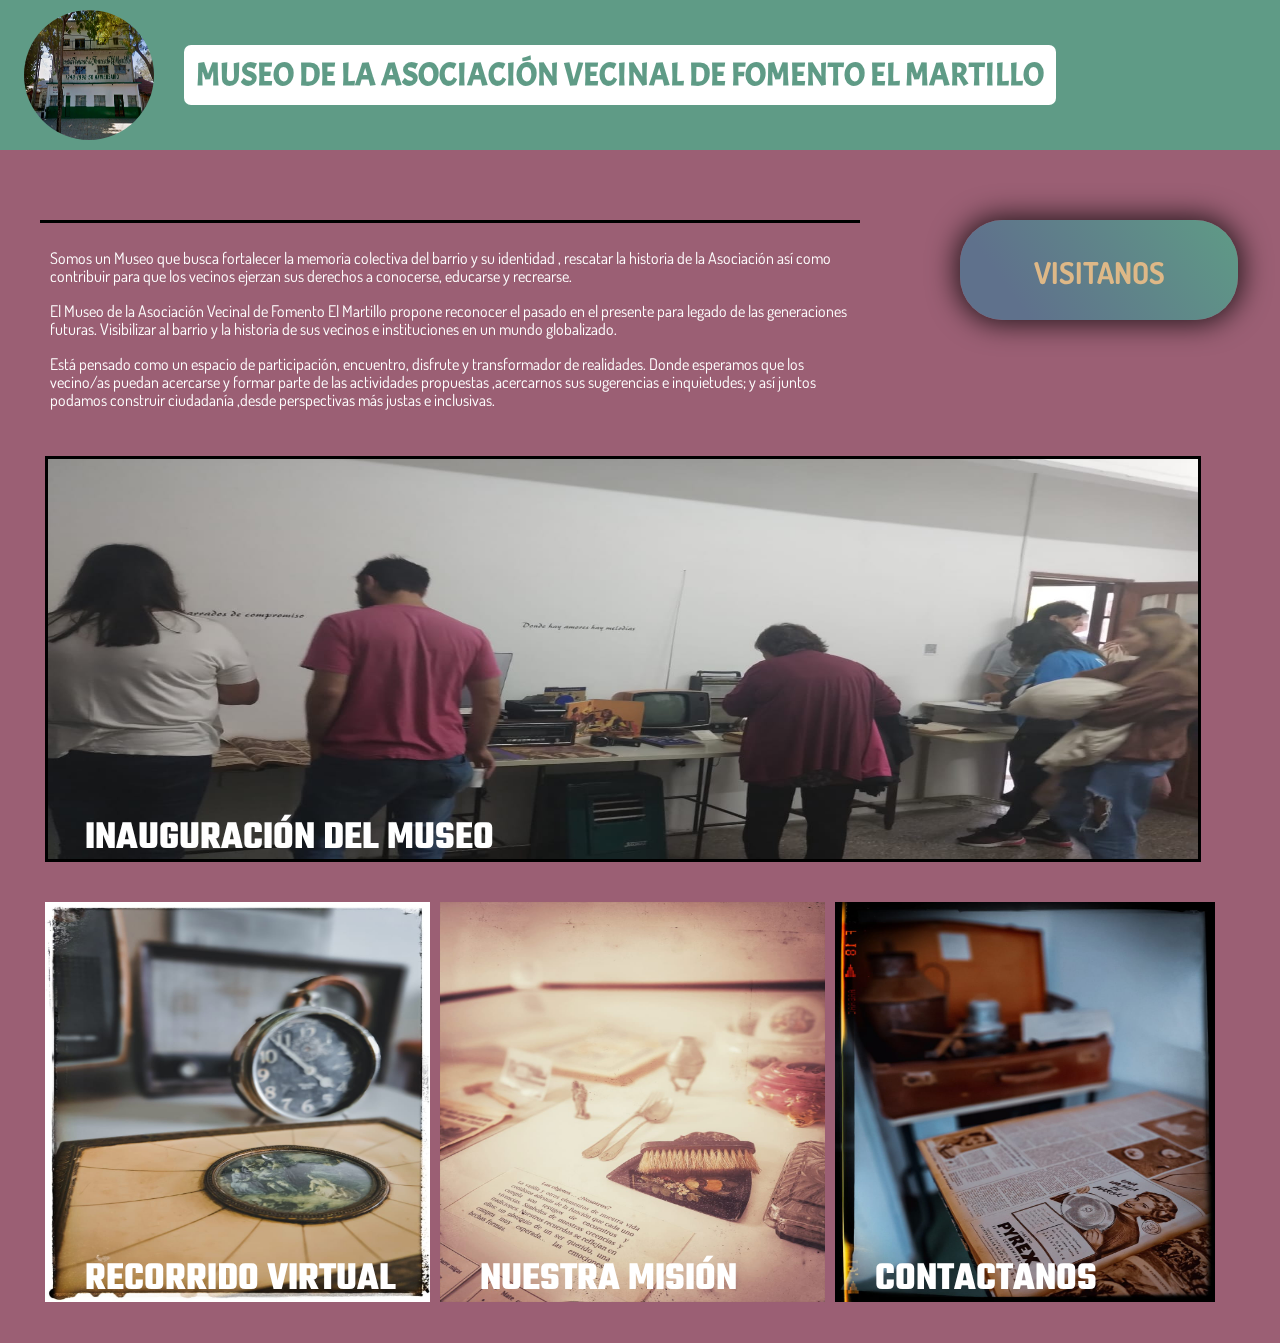
<file: index.html>
<!DOCTYPE html>
<html lang="en">
    <head>
        <meta charset="UTF-8">
        <meta name="viewport" content="width=device-width, initial-scale=1.0">
        <title>Museo pruebas</title>
        <link rel="preconnect" href="https://fonts.googleapis.com">
        <link rel="preconnect" href="https://fonts.gstatic.com" crossorigin>
        <link href="https://fonts.googleapis.com/css2?family=Acme&display=swap"
            rel="stylesheet">
        <link
            href="https://fonts.googleapis.com/css2?family=Teko:wght@300..700&display=swap"
            rel="stylesheet">
        <link
            href="https://fonts.googleapis.com/css2?family=Dosis:wght@200..800&display=swap"
            rel="stylesheet">
        <link rel="stylesheet" href="estilos.css">
        <link rel="stylesheet" href="normalize.css">
    </head>
    <body>
        <header>
            <img src="img/entradaAsocFomento.png" alt="entradaAsocFomento"
                class="fotocab">
            <h1>MUSEO DE LA ASOCIACIÓN VECINAL DE FOMENTO EL MARTILLO </h1>
        </header>
    </body>
    <section id="contenedor">
        <article class="objetivos">
            <p>Somos un Museo que busca fortalecer la memoria colectiva del
                barrio y su identidad , rescatar la historia de la Asociación
                así como contribuir para que los vecinos ejerzan sus derechos a
                conocerse, educarse y recrearse. <br>
            </p>
            <p>
                El Museo de la Asociación Vecinal de Fomento El Martillo propone
                reconocer el pasado en el presente para legado de las
                generaciones futuras. Visibilizar al barrio y la historia de sus
                vecinos e instituciones en un mundo globalizado. <br>
            </p>
            <p>
                Está pensado como un espacio de participación,
                encuentro, disfrute y transformador de realidades. Donde
                esperamos que los vecino/as puedan acercarse y formar parte de
                las actividades propuestas ,acercarnos sus sugerencias e
                inquietudes; y así juntos podamos construir ciudadanía ,desde
                perspectivas más justas e inclusivas.
            </p>
        </article>

        <article id="informacion">
            <h2>VISITANOS</h2>
            <p>Sabados de 9:30hs a 13hs en Nápoles 6825</p>
        </article>
    </section>

    <section id="contenedor2">
        <article id="parte1">
            <img src="img/actividades.jpeg"
                alt="nuestra mision" id="actividades">
            <h3>INAUGURACIÓN DEL MUSEO</h3>
        </article>
        <article id="subcontenedor">
            <a href="recorrido.html">
                <div id="apartado1">
                    <img src="img/recorrido.jpeg"
                        alt="muestra" id="muestra">
                    <h3>RECORRIDO VIRTUAL</h3>
                </div>
            </a>
            <a href="mision.html">
                <div id="apartado2">
                    <img src="img/mision.jpeg"
                        alt="muestra2" id="muestra2">
                    <h3>NUESTRA MISIÓN</h3>
                </div>
            </a>
            <a href="contacto.html">
                <div id="apartado3">
                    <img src="img/contacto.jpeg"
                        alt="muestra3" id="muestra3">
                    <h3>CONTACTANOS</h3>
                </div>
            </a>
        </article>
    </section>
</html>
</file>
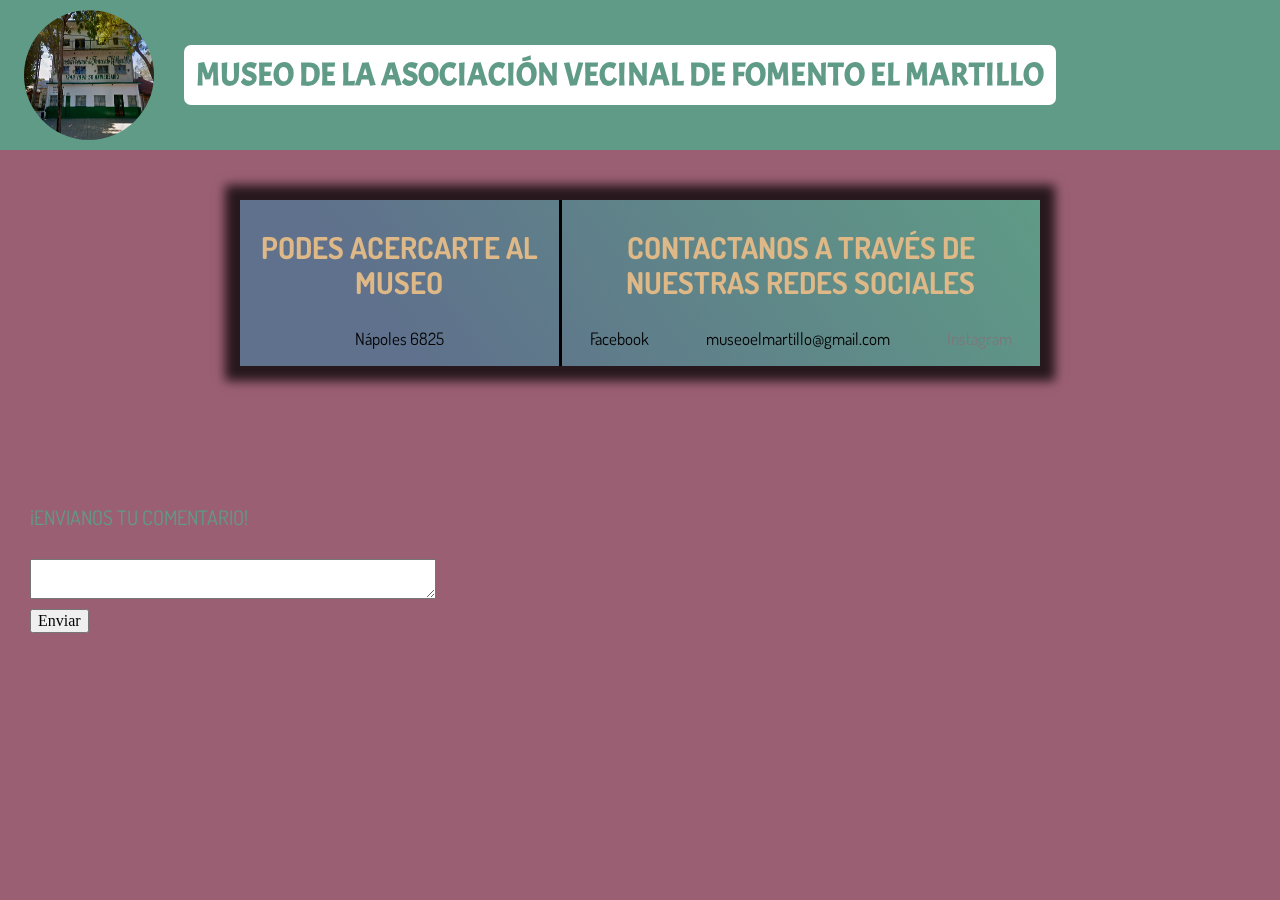
<file: contacto.html>
<!DOCTYPE html>
<html lang="en">
    <head>
        <meta charset="UTF-8">
        <meta name="viewport" content="width=device-width, initial-scale=1.0">
        <link rel="stylesheet"
            href="https://cdnjs.cloudflare.com/ajax/libs/font-awesome/6.5.1/css/all.min.css"
            integrity="sha512-DTOQO9RWCH3ppGqcWaEA1BIZOC6xxalwEsw9c2QQeAIftl+Vegovlnee1c9QX4TctnWMn13TZye+giMm8e2LwA=="
            crossorigin="anonymous" referrerpolicy="no-referrer" />
        <title>INFORMACION DE CONTACTO</title>
        <link rel="preconnect" href="https://fonts.googleapis.com">
        <link rel="preconnect" href="https://fonts.gstatic.com" crossorigin>
        <link href="https://fonts.googleapis.com/css2?family=Acme&display=swap"
            rel="stylesheet">
        <link
            href="https://fonts.googleapis.com/css2?family=Teko:wght@300..700&display=swap"
            rel="stylesheet">
        <link
            href="https://fonts.googleapis.com/css2?family=Dosis:wght@200..800&display=swap"
            rel="stylesheet">
        <link rel="stylesheet" href="estilos.css">
        <link rel="stylesheet" href="normalize.css">
    </head>
    <body>
        <header>
            <a href="index.html">
                <img src="img/entradaAsocFomento.png" alt="entradaAsocFomento"
                    class="fotocabc">
            </a>
            <h1 class="esp">MUSEO DE LA ASOCIACIÓN VECINAL DE FOMENTO EL MARTILLO </h1>
        </header>
    </body>
    <main class="contactanos">
        <div id="acercarte">
            <h3>PODES ACERCARTE AL MUSEO </h3>
            <a
                href="https://www.google.com/maps/place/N%C3%A1poles+6825,+B7608JAQ+Mar+del+Plata,+Provincia+de+Buenos+Aires/@-38.0322701,-57.6753848,12z/data=!4m6!3m5!1s0x9584dee3561aad67:0x8be7d644df5c86c5!8m2!3d-38.0324341!4d-57.5929827!16s%2Fg%2F11lj0cj647?entry=ttu"
                target="_blank"><i
                    class="fa-solid fa-location-dot"
                    style="color: #1c923f;"></i> Nápoles 6825</a>
        </div>

        <div id="redes">
            <h3>CONTACTANOS A TRAVÉS DE NUESTRAS REDES SOCIALES</h3>
            <div id="nombreredes">
                <a
                    href="https://www.facebook.com/museo.de.la.asociacion.vecinal.de.foment.2023"
                    target="_blank"><i class="fa-brands fa-facebook"
                        style="color: #74C0FC;"></i> Facebook</a>
                <p id="mail"><i
                        class="fa-solid fa-envelope"></i>museoelmartillo@gmail.com</p>
                <p><i class="fa-brands fa-instagram"
                        style="color: #7a7a7a;"></i> Instagram</p>

            </div>

        </div>
    </main>

    <div id="comentarios">
        <form action method class="formulario">
            <p>
                <label for="comentario"><i
                        class="fa-solid fa-comment-dots"></i>¡ENVIANOS TU
                    COMENTARIO!</label>
                <textarea name="comentario"></textarea>
                <input type="submit" value="Enviar" id="btnenv">
            </p>

        </div>

    </html>
</file>
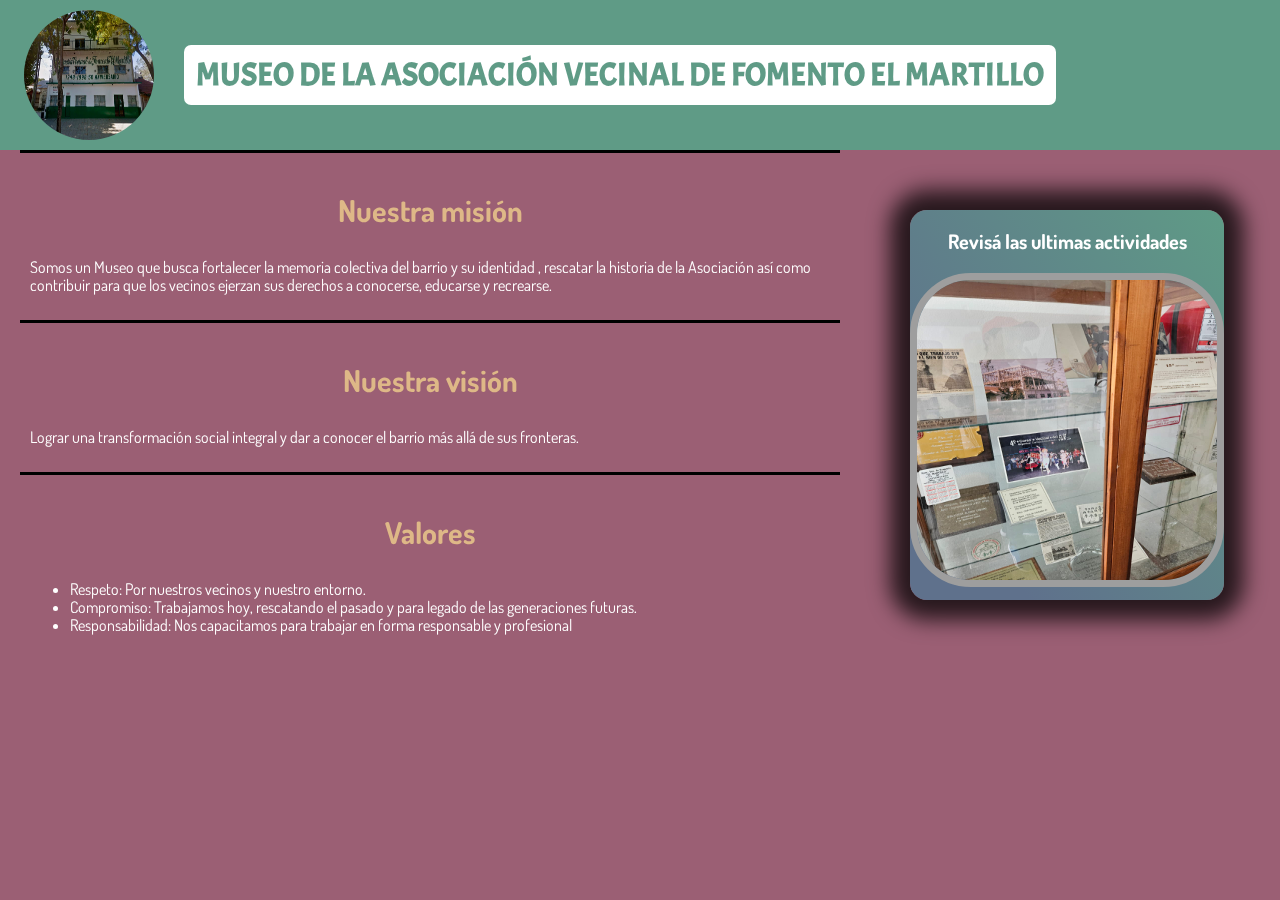
<file: mision.html>
<!DOCTYPE html>
<html lang="en">
    <head>
        <meta charset="UTF-8">
        <meta name="viewport" content="width=device-width, initial-scale=1.0">
        <title>NUESTRA MISIÓN</title>
        <link rel="preconnect" href="https://fonts.googleapis.com">
        <link rel="preconnect" href="https://fonts.gstatic.com" crossorigin>
        <link href="https://fonts.googleapis.com/css2?family=Acme&display=swap"
            rel="stylesheet">
        <link
            href="https://fonts.googleapis.com/css2?family=Teko:wght@300..700&display=swap"
            rel="stylesheet">
        <link
            href="https://fonts.googleapis.com/css2?family=Dosis:wght@200..800&display=swap"
            rel="stylesheet">
        <link rel="stylesheet" href="estilos.css">
        <link rel="stylesheet" href="normalize.css">
    </head>
    <body>
        <header>
            <a href="index.html">
            <img src="img/entradaAsocFomento.png" alt="entradaAsocFomento"
                class="fotocabc">
            </a>
            <h1 class="esp">MUSEO DE LA ASOCIACIÓN VECINAL DE FOMENTO EL MARTILLO </h1>
        </header>
    </body>
    <div id="contienetodo">
        <section class="contenedormision">
            <article class="objetivos">
                <h3>Nuestra misión</h3>
                <p>Somos un Museo que busca fortalecer la memoria colectiva del barrio y su identidad , rescatar la historia de la Asociación así como contribuir para que los vecinos ejerzan sus derechos a conocerse, educarse y recrearse.<br>
                </p>
            </article>
            <article class="objetivos">
                <h3>Nuestra visión</h3>
                <p>
                    Lograr una transformación social integral y dar a conocer el barrio más allá de sus fronteras.
                </p>
            </article>
            <article class="objetivos">
                <h3>Valores</h3>
                <ul>
                    <li>Respeto: Por nuestros vecinos y nuestro entorno.</li>
                    <li>Compromiso: Trabajamos hoy, rescatando el pasado y para legado de las generaciones futuras.</li>
                    <li>Responsabilidad: Nos capacitamos para trabajar en forma responsable y profesional</li>
                </ul>
            </article>
        </section>
        <a href="actividades.html">
        <section class="contenedormision1">
            <h3>Revisá las ultimas actividades</h3>
            <img src="img/actividades2.jpeg"
                alt="revisaract" id="iractividades">
        </section>
        </a>
    </div>
</html>
</file>
<file: estilos.css>
body {
    margin-top: 0px;
    top: 0px;
    background-color: #9B5F74;
}

h1 {
    font-family: "Acme", sans-serif;
    padding: 12px;
    background-color: white;
    mix-blend-mode: screen;
    border-radius: 7px;
}


header {
    width: 100%;
    display: flex;
    flex-direction: row;
    justify-content: center;
    height: 150px;
    align-items: center;
    background-color: #5F9B86;
    margin-top: 0px;
    top: 0px;
    z-index: 3;

}

header img {
    width: 130px;
    height: 130px;
    border-radius: 200px;
    margin-left: -200px;
    margin-right: 30px;
}

/*--------------------------------------------INTRODUCCION-----------------------------------*/
#contenedor {
    display: flex;
    flex-direction: row;
    margin: 70px 0px 20px 40px;

}

.objetivos {
    max-width: 800px;
    font-family: "Dosis", sans-serif;
    border-top: 3px solid black;
    padding: 10px;
    color: white;
}

.objetivos h3 {
    color: burlywood;
    font-size: 30px;
    text-align: center;
}

.objetivos img {
    width: 100%;
    filter: drop-shadow(8px -6px 5px #000000);
    -webkit-filter: drop-shadow(8px -6px 5px #000000);
    -moz-filter: drop-shadow(8px -6px 5px #000000);
    z-index: 1;
}


#informacion {
    margin-left: 100px;
    height: 100px;
    background: #5f9b86;
    background: linear-gradient(216deg, #5f9b86 0%, #5f718c 80%);
    background: -webkit-linear-gradient(216deg, #5f9b86 0%, #5f718c 80%);
    background: -moz-linear-gradient(216deg, #5f9b86 0%, #5f718c 80%);
    box-shadow: 0px 0px 28px 4px rgba(0, 0, 0, 0.75);
    -webkit-box-shadow: 0px 0px 28px 4px rgba(0, 0, 0, 0.75);
    -moz-box-shadow: 0px 0px 28px 4px rgba(0, 0, 0, 0.75);
    border-radius: 43px 43px 43px 43px;
    -webkit-border-radius: 43px 43px 43px 43px;
    -moz-border-radius: 43px 43px 43px 43px;
    display: flex;
    flex-direction: column;
    align-items: center;
    transition: all 1s ease;
}

#informacion:hover {
    height: 150px;
}

#informacion:hover p {
    opacity: 1;

}

#informacion h2 {
    font-family: "Dosis", sans-serif;
    color: burlywood;
    font-size: 30px;
    /* text-align: center; */
    padding: 10px;

}

#informacion p {
    margin-top: -10px;
    color: white;
    opacity: 0;
    transition: all 1s ease;
    font-family: "Dosis", sans-serif;
    padding: 10px;
}

/*-----------------------------------------CONTENEDOR 2--------------------------------------------------*/
#contenedor2 {
    max-width: 1150px;
    margin-left: 45px;
}

#actividades {
    width: 100%;
    height: 400px;
    border: 3px solid black;
    z-index: 1;
    transition: all 0.5s ease;
}

#actividades:hover {
    cursor: pointer;
    box-shadow: 0px 0px 27px 20px rgba(0, 0, 0, 0.75);
    -webkit-box-shadow: 0px 0px 27px 20px rgba(0, 0, 0, 0.75);
    -moz-box-shadow: 0px 0px 27px 20px rgba(0, 0, 0, 0.75);
}

#contenedor2 h3 {
    z-index: 2;
    margin-top: -50px;
    margin-left: 40px;
    color: white;
    font-family: "Teko", sans-serif;
    font-size: 40px;
}




#subcontenedor {
    display: flex;
    flex-direction: row;
}

#subcontenedor a {
    text-decoration: none;
}


#muestra:hover {
    cursor: pointer;
    box-shadow: 0px 0px 27px 20px rgba(0, 0, 0, 0.75);
    -webkit-box-shadow: 0px 0px 27px 20px rgba(0, 0, 0, 0.75);
    -moz-box-shadow: 0px 0px 27px 20px rgba(0, 0, 0, 0.75);
}

#muestra {
    width: 385px;
    height: 400px;
    transition: all 0.5s ease;
    margin-right: 10px;
}


#muestra2 {
    width: 385px;
    height: 400px;
    transition: all 0.5s ease;
    margin-right: 10px;
}

#muestra2:hover {
    cursor: pointer;
    box-shadow: 0px 0px 27px 20px rgba(0, 0, 0, 0.75);
    -webkit-box-shadow: 0px 0px 27px 20px rgba(0, 0, 0, 0.75);
    -moz-box-shadow: 0px 0px 27px 20px rgba(0, 0, 0, 0.75);
}

#muestra3 {
    width: 380px;
    height: 400px;
    transition: all 0.5s ease;
}

#muestra3:hover {
    cursor: pointer;
    box-shadow: 0px 0px 27px 20px rgba(0, 0, 0, 0.75);
    -webkit-box-shadow: 0px 0px 27px 20px rgba(0, 0, 0, 0.75);
    -moz-box-shadow: 0px 0px 27px 20px rgba(0, 0, 0, 0.75);
}


/*-----------------------------------------------------------------------------------------------*/
/*------------------------------------CONTACTO----------------------------------------------------*/
/*--------------------------------------------------------------------------------------------*/

.fotocabc {
    margin-left: -200px;
    margin-top: 5px;
}

.esp {
    margin-left: -40px;
}

.contactanos {
    margin: 50px auto 0px auto;
    max-width: 800px;
    font-family: "Dosis", sans-serif;
    display: flex;
    background: #5f9b86;
    background: linear-gradient(216deg, #5f9b86 0%, #5f718c 80%);
    background: -webkit-linear-gradient(216deg, #5f9b86 0%, #5f718c 80%);
    background: -moz-linear-gradient(216deg, #5f9b86 0%, #5f718c 80%);
    box-shadow: 0px 0px 10px 15px rgba(0, 0, 0, 0.75);
    -webkit-box-shadow: 0px 0px 10px 15px rgba(0, 0, 0, 0.75);
    -moz-box-shadow: 0px 0px 10px 15px rgba(0, 0, 0, 0.75);
}

.contactanos h3 {
    color: burlywood;
    font-size: 30px;
    text-align: center;
}

#acercarte {
    width: 40%;
    border-right: 3px solid black;
}

#redes {
    width: 60%;
}

.contactanos a {
    text-decoration: none;
    color: #000000;
    font-size: 17px;
}

.contactanos a:hover {
    border: 1px solid black;
}

#redes p {
    margin-top: 0px;
    color: #7a7a7a;
}

#redes p:hover {
    cursor: not-allowed;
}

#nombreredes {
    display: flex;
    justify-content: space-around;
    font-size: 17px;
}

#acercarte {
    text-align: center;
}

#comentarios {
    margin-top: 140px;
    display: block;
}

#comentarios label,
#comentarios textarea {
    color: #5F9B86;
    font-size: 20px;
    font-family: "Dosis", sans-serif;
    margin-left: 30px;
    margin-bottom: 30px;
    display: flex;
}

#comentarios textarea {
    color: black;
    width: 400px;
    font-size: 15px;
}

#nombreredes #mail {
    color: black;
}

#nombreredes #mail:hover {
    cursor: default;
}

#btnenv {
    margin-left: 30px;
    display: flex;
    margin-top: -20px;
}

a {
    text-decoration: none;
}

/*-----------------------------------------------------------------------------------------*/
/*-----------------------------------NUESTRA MISIÓN-----------------------------------------*/
/*-----------------------------------------------------------------------------------------------*/

#contienetodo {
    display: flex;
    flex-direction: row;
}

.contenedormision {
    display: flex;
    flex-direction: column;
    margin-left: 20px;
    font-family: "Dosis", sans-serif;
}

#iractividades {
    width: 300px;
    height: 300px;
    /* padding: 10px; */
    border-radius: 61px 61px 61px 61px;
    -webkit-border-radius: 61px 61px 61px 61px;
    -moz-border-radius: 61px 61px 61px 61px;
    border: 7px solid #9e9e9e;
    transition: all 0.3s ease;
}

.contenedormision1 h3 {
    color: white;
    font-size: 20px;
    text-align: center;
}

.contenedormision1 {
    display: flex;
    flex-direction: column;
    font-family: "Dosis", sans-serif;
    margin-left: 70px;
    align-items: center;
    margin-top: 60px;
    height: 390px;
    background: #5f9b86;
    background: linear-gradient(216deg, #5f9b86 0%, #5f718c 80%);
    background: -webkit-linear-gradient(216deg, #5f9b86 0%, #5f718c 80%);
    background: -moz-linear-gradient(216deg, #5f9b86 0%, #5f718c 80%);
    box-shadow: 0px 0px 21px 20px rgba(0, 0, 0, 0.75);
    -webkit-box-shadow: 0px 0px 21px 20px rgba(0, 0, 0, 0.75);
    -moz-box-shadow: 0px 0px 21px 20px rgba(0, 0, 0, 0.75);
    border-radius: 17px 17px 17px 17px;
    -webkit-border-radius: 17px 17px 17px 17px;
    -moz-border-radius: 17px 17px 17px 17px;
}

.contenedormision1:hover{
    cursor: pointer;
}

.contenedormision1:hover #iractividades{
    border: 7px solid red;
}
</file>
